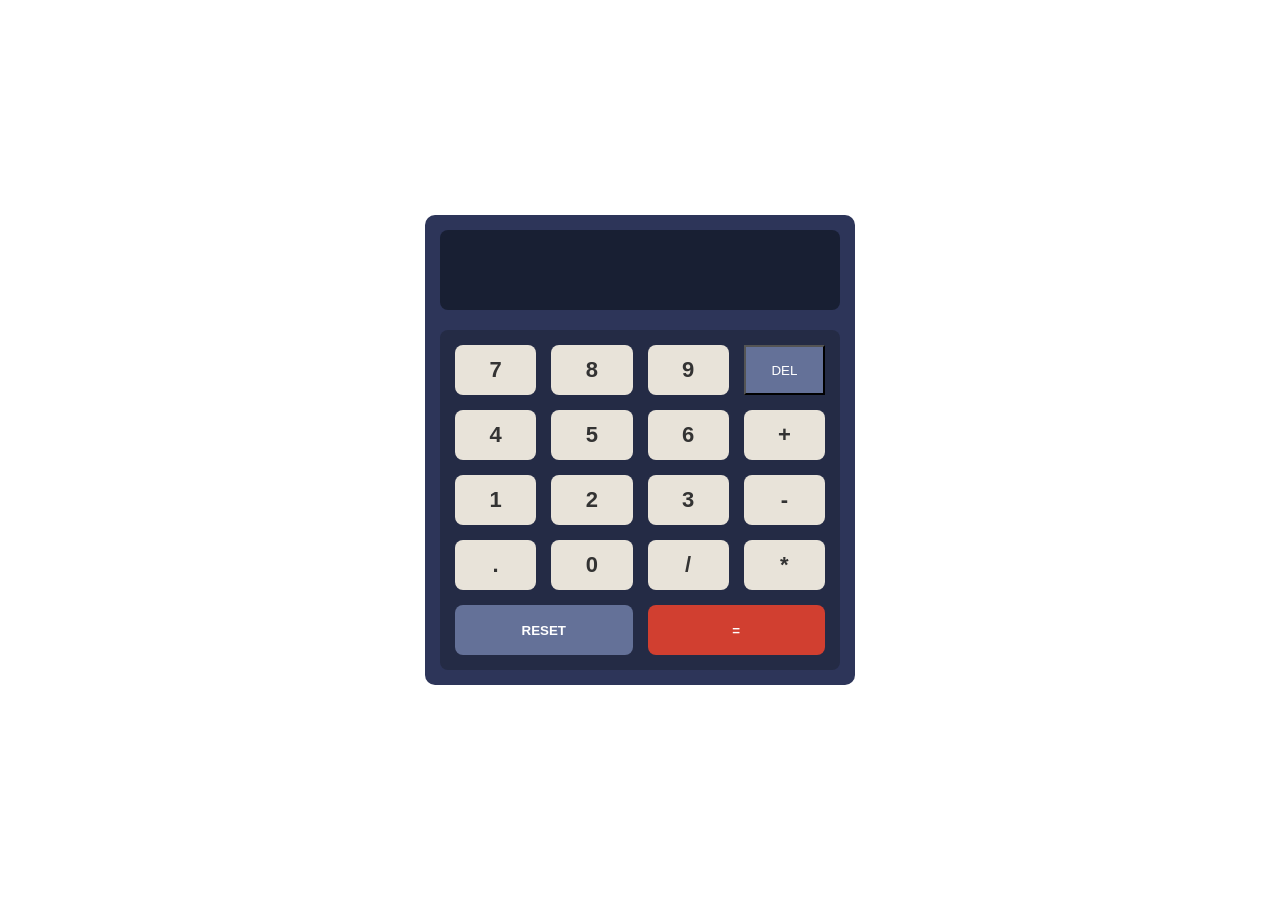
<file: DAY-10/Calculator.html>
<!DOCTYPE html>
<html>
<head>
    <title>Calculator</title>
    <style>
        body{
            margin:0;
            display:flex;
            justify-content:center;
            align-items:center;
            height:100vh;
            background-color:white;
            font-family:Arial, sans-serif;
        }

        .container{
            width:400px;
            background-color:#2d3559;
            padding:15px;
            border-radius:10px;
        }

        .result{
            height:80px;
            background-color:#181f33;
            color:white;
            font-size:35px;
            font-weight:bold;
            display:flex;
            justify-content:flex-end;
            align-items:center;
            padding-right:20px;
            border-radius:8px;
            margin-bottom:20px;
        }

        .calculation{
            background-color:#242b45;
            padding:15px;
            border-radius:8px;
            display:grid;
            grid-template-columns:repeat(4,1fr);
            gap:15px;
        }

        .btn{
            height:50px;
            font-size:22px;
            font-weight:bold;
            background-color:#e8e3d9;
            color:#333;
            border:none;
            border-radius:8px;
            cursor:pointer;
        }

        .del{
            background-color:#647198;
            color:white;
        }

        .reset{
            grid-column:span 2;
            height:50px;
            background-color:#647198;
            color:white;
            border:none;
            border-radius:8px;
            font-weight:bold;
            cursor:pointer;
        }

        .equals{
            grid-column:span 2;
            height:50px;
            background-color:#d13f30;
            color:white;
            border:none;
            border-radius:8px;
            font-weight:bold;
            cursor:pointer;
        }
    </style>

</head>

<body>

<div class="container">

    <div class="result" id="display"></div>

    <div class="calculation">

        <button class="btn" onclick="pressnumber(7)">7</button>
        <button class="btn" onclick="pressnumber(8)">8</button>
        <button class="btn" onclick="pressnumber(9)">9</button>
        <button class="del" onclick="deletenumber()" >DEL</button>

        <button class="btn" onclick="pressnumber(4)">4</button>
        <button class="btn" onclick="pressnumber(5)">5</button>
        <button class="btn" onclick="pressnumber(6)">6</button>
        <button class="btn" onclick="pressoperator('+')">+</button>

        <button class="btn" onclick="pressnumber(1)">1</button>
        <button class="btn" onclick="pressnumber(2)">2</button>
        <button class="btn" onclick="pressnumber(3 )">3</button>
        <button class="btn" onclick="pressoperator('-')">-</button>

        <button class="btn" onclick="pressnumber('.')">.</button>
        <button class="btn" onclick="pressnumber(0)">0</button>
        <button class="btn" onclick="pressoperator('/')">/</button>
        <button class="btn" onclick="pressoperator('*')">*</button>

        <button class="reset" onclick="resetcalculator()">RESET</button>
        <button type="button" class="equals" onclick="calculateResult()">=</button>
    </div>
</div>
<script src="calculator.js"></script>
</body>
</html>
</file>
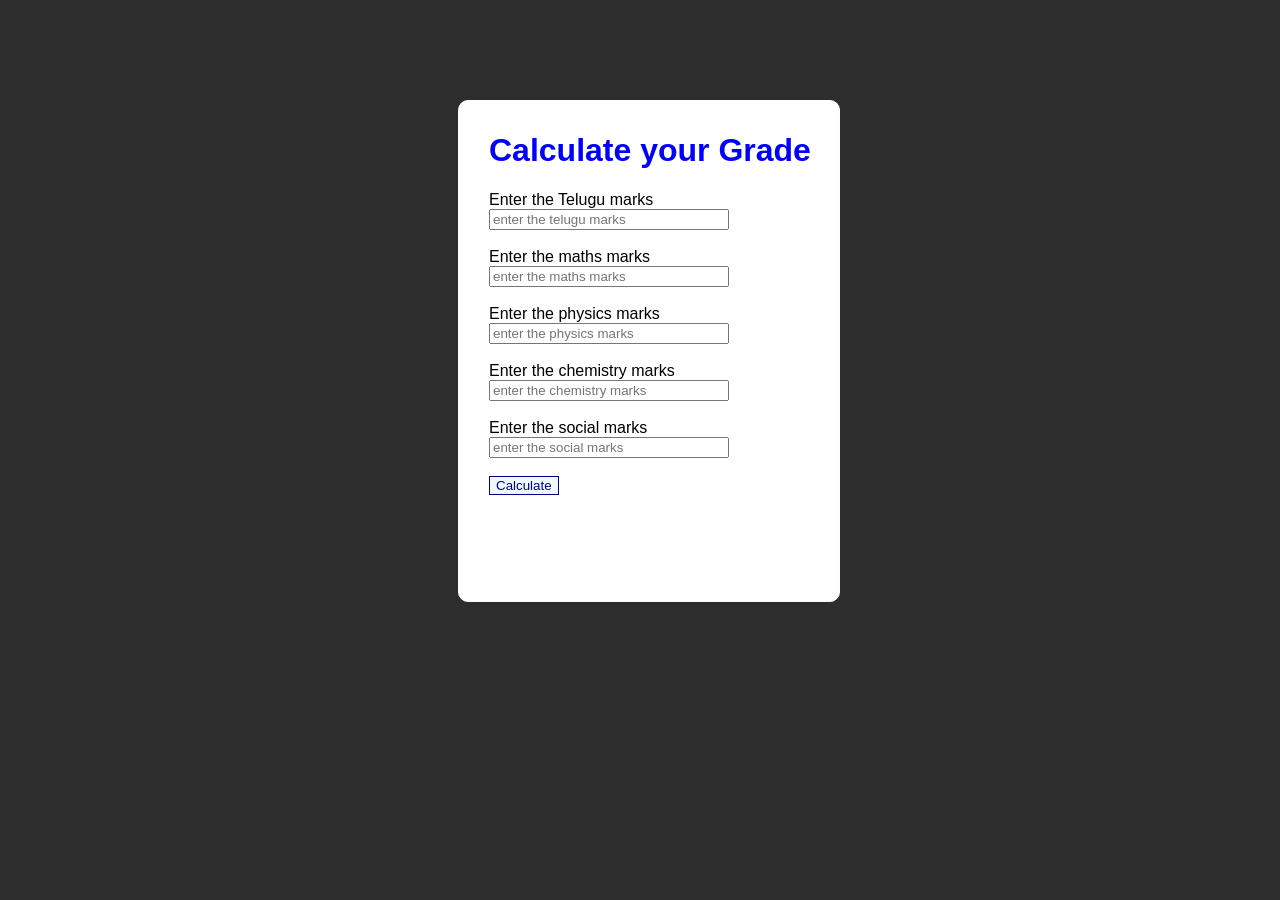
<file: DAY-11/gradecal.html>
<html>
    <head>
        <title>Student Grade Calculator</title>
        <style>
            body{
                background-color:rgb(45, 45, 45);
                font-family:Arial;
            }
            .cal{
                
                height: 490px;
                width:350px;
                background-color: rgb(255, 255, 255);
                border: 1px solid rgb(252, 252, 255);
                border-radius:10px;
                margin-left: 450px;
                margin-top:100px;
                padding-top: 10px;
                padding-left: 30px;
            }
            .long{
                width:240px;
            }
            .btn{
                color:darkblue;
                background-color:aliceblue;
                border:1px solid darkblue;
            }
            .btn:hover{
                background-color: lightblue;
                border:none;
            }
            h1{
                color:blue;
            }
        </style>
    </head>
    <body>
        <form>
            
            <div class = "cal">
            <h1>Calculate your Grade</h1>
            <label for="number">Enter the Telugu marks</label><br>
            <input type="number" id="sub1" class="long" placeholder="enter the telugu marks"><br><br>
            <label for="number">Enter the maths marks</label><br>
            <input type="number" id="sub2" class="long" placeholder="enter the maths marks"><br><br>
            <label for="number">Enter the physics marks</label><br>
            <input type="number" id="sub3" class="long" placeholder="enter the physics marks"><br><br>
            <label for="number">Enter the chemistry marks</label><br>
            <input type="number" id="sub4" class="long" placeholder="enter the chemistry marks"><br><br>
            <label for="number">Enter the social marks</label><br>
            <input type="number" id="sub5" class="long" placeholder="enter the social marks"><br><br>
            <button type="button" class="btn" onclick="calculateGrade()">Calculate</button>
            <p id="result"></p>
            <script src="gradecal.js"></script>
        </div>
        </form>
        
    </body>
</html>
</file>
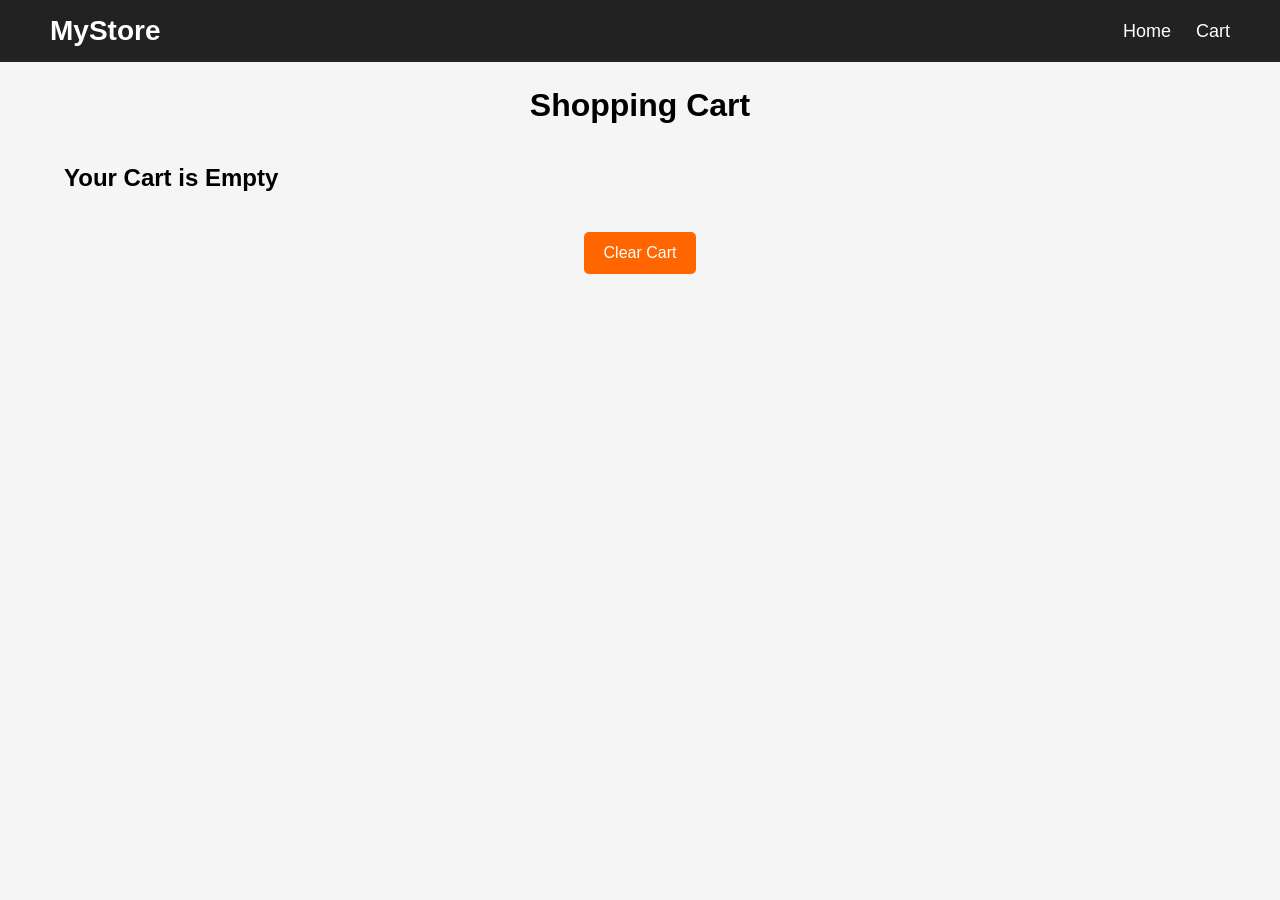
<file: DAY-13[ECOMMERCE]/cart.html>
<!DOCTYPE html>
<html lang="en">
<head>
<meta charset="UTF-8">
<meta name="viewport" content="width=device-width, initial-scale=1.0">

<title>Shopping Cart</title>

<link rel="stylesheet" href="style.css">

</head>

    <body>

    <nav>
        <div class="logo">MyStore</div>
        <ul>
        <li><a href="index.html">Home</a></li>

        <li><a href="cart.html">Cart</a></li>

        </ul>
    </nav>

    <h1 class="cart-heading">Shopping Cart</h1>

    <div id="cartItems" class="container"></div>

        <h2 id="total" class="total"></h2>

        <div class="center">
        <button onclick="clearCart()">
        Clear Cart
        </button>
    </div>

    <script src="script.js"></script>

    <script>

    displayCart();

    </script>

    </body>
</html>
</file>
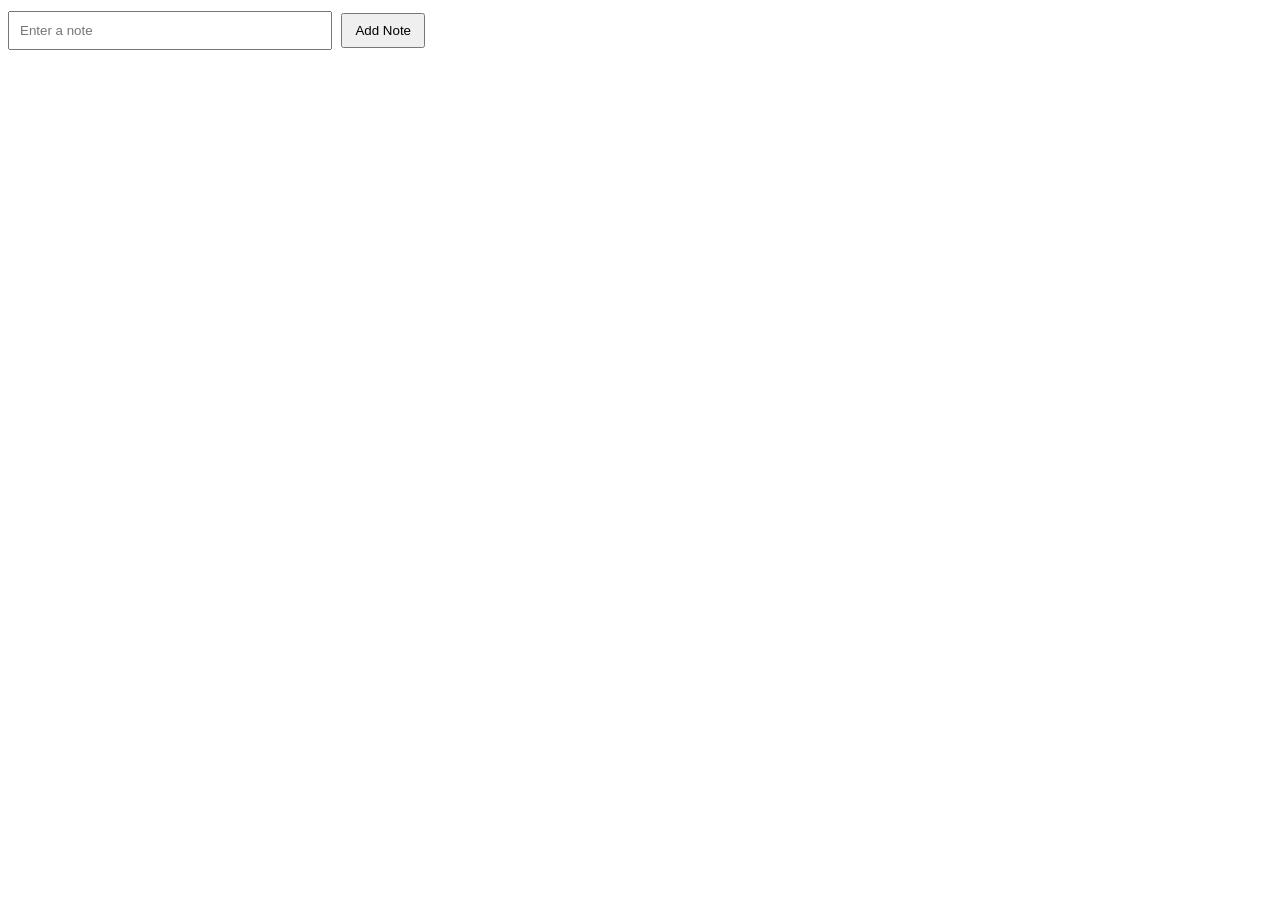
<file: DAY-15[Notes]/notes.html>
<!DOCTYPE html>
<html lang="en">
<head>
    <meta charset="UTF-8">
    <meta name="viewport" content="width=device-width, initial-scale=1.0">
    <title>Document</title>
    <style>
        body{
    font-family: Arial, sans-serif;
}

#noteInput{
    width:300px;
    padding:10px;
}

button{
    padding:8px 12px;
    margin:5px;
    cursor:pointer;
}

.note{
    width:300px;
    border:1px solid #ccc;
    padding:10px;
    margin-top:10px;
    border-radius:5px;
    background:#f9f9f9;
}

.note p{
    margin-bottom:10px;
}
    </style>
</head>
<body>
    <input type="text" id="noteInput" placeholder="Enter a note">
   <button id="addItem">Add Note</button>

    <div id="notesContainer"></div>
     <script src="note.js"></script>
</body>
</html>
</file>
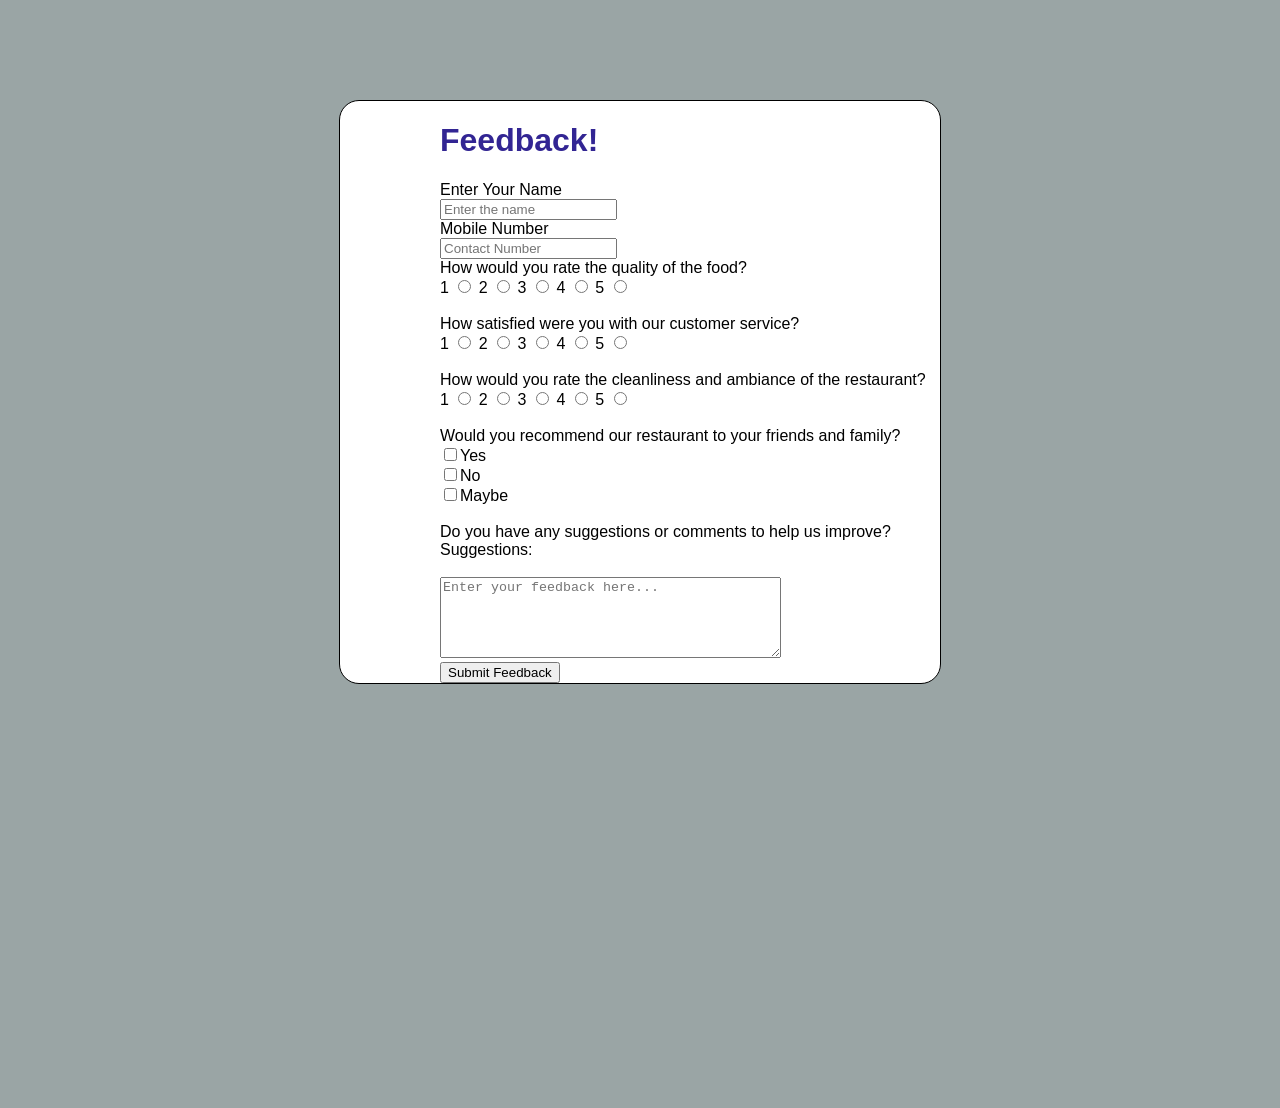
<file: DAY-4/feedback.html>
<!DOCTYPE html>
<html>
<head>
    <title>Feedback Form</title>
    <style>
        body{
            background-color: rgb(154, 165, 165);
            height:1000px;
            font-family:Arial;
        }
        .form{
            width:500px;
            background-color: rgb(255, 255, 255);
            margin:auto;
            margin-top:100px;
            padding-left:100px;
            border:1px solid black;
            border-radius:20px;
        }
        h1{
            color:rgb(50, 37, 147);
        }

    </style>
</head>

<body>

<form>
    <div class="form">
     <h1>Feedback!</h1>
    <div class="pdetails">
    <label for="name">Enter Your Name</label><br>
    <input type="text" id="name" placeholder="Enter the name"><br>

    <label for="number">Mobile Number</label><br>
    <input type="number" id="number" placeholder="Contact Number"><br>
</div>

<div class="feedback">
    <label>How would you rate the quality of the food?</label><br>
    1 <input type="radio" name="food" value="1">
    2 <input type="radio" name="food" value="2">
    3 <input type="radio" name="food" value="3">
    4 <input type="radio" name="food" value="4">
    5 <input type="radio" name="food" value="5"><br><br>

    <label>How satisfied were you with our customer service?</label><br>
    1 <input type="radio" name="service" value="1">
    2 <input type="radio" name="service" value="2">
    3 <input type="radio" name="service" value="3">
    4 <input type="radio" name="service" value="4">
    5 <input type="radio" name="service" value="5"><br><br>

    <label>How would you rate the cleanliness and ambiance of the restaurant?</label><br>
    1 <input type="radio" name="service" value="1">
    2 <input type="radio" name="service" value="2">
    3 <input type="radio" name="service" value="3">
    4 <input type="radio" name="service" value="4">
    5 <input type="radio" name="service" value="5"><br><br>

    <label>Would you recommend our restaurant to your friends and family?</label><br>
    <input type="checkbox" id="text">Yes</input><br>
    <input type="checkbox" id="text">No</input><br>
    <input type="checkbox" id="text">Maybe</input><br><br>


    <label>Do you have any suggestions or comments to help us improve?</label><br>
    <label for="feedback">Suggestions:</label><br><br>
    <textarea id="feedback" rows="5" cols="40" placeholder="Enter your feedback here..."></textarea><br>
    <button type="submit">Submit Feedback</button><br>

</div>

</div>
</form>

</body>
</html>
</file>
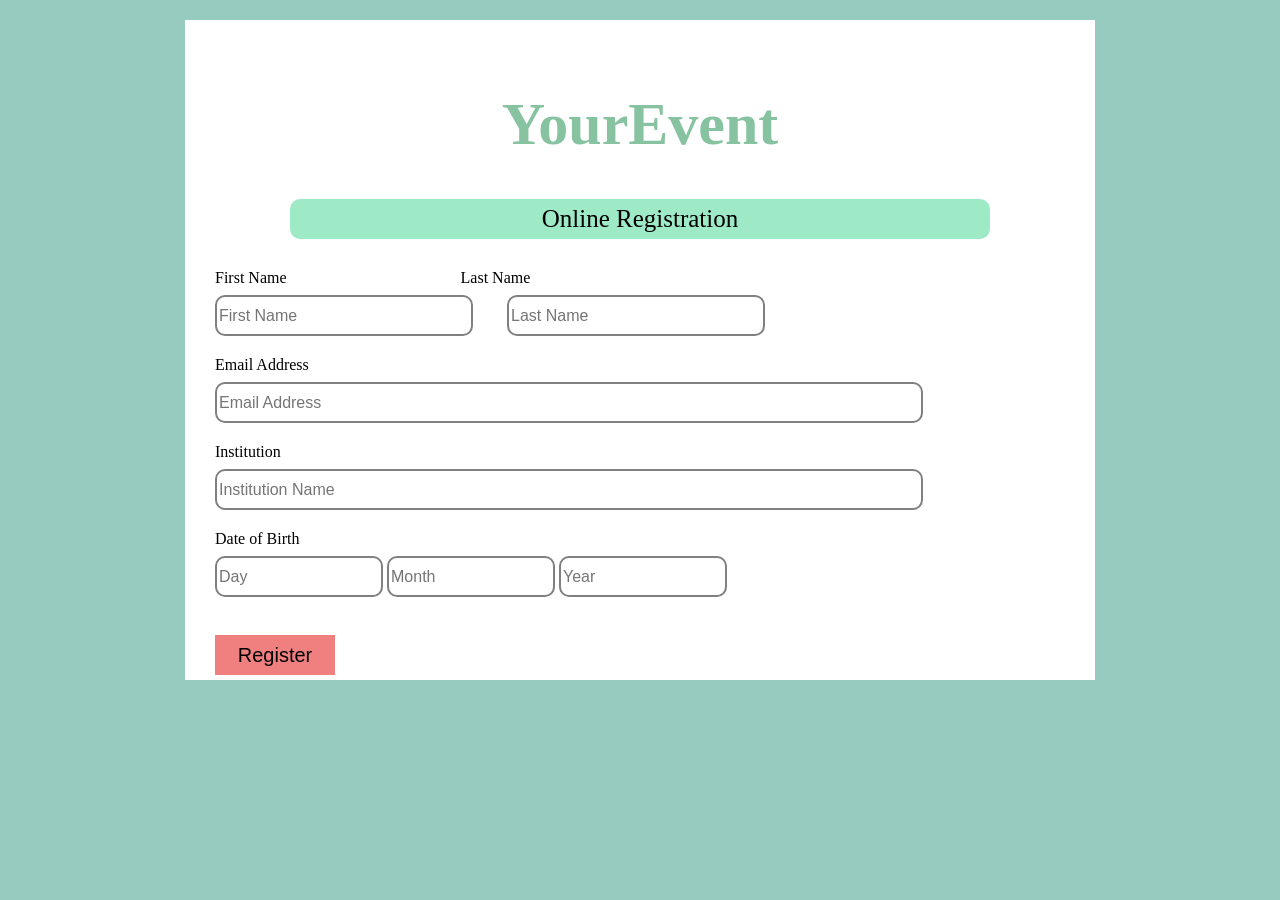
<file: DAY-4/registrationform.html>
<!DOCTYPE html>
<html>
<head>
    <title>Registration Form</title>
    <style>
        body{
            background-color:rgb(152, 203, 192);
            font-family:Times New Roman;
        }
        h1{
            color: rgba(13, 134, 64, 0.495);
        }
        .registration{
            width:850px;
            height:600px;
            margin:20px auto;
            background-color:#ffffff;
            padding:30px;
        }
        .event{
            text-align:center;
            font-size:30px;
            font-weight:bold;
        }
        .online-registration{
            width:700px;
            height:40px;
            background-color: rgb(158, 234, 199);
            
            margin:30px auto;
            text-align:center;
            font-size:25px;
            line-height:40px;
            border-radius:10px;
        }
        input{
            width:250px;
            height:35px;
            font-size:16px;
            margin-top:8px;
            margin-bottom:20px;
            border:2px solid gray;
            border-radius:10px;
        }
        .long{
            width:700px;
        }
        .dob{
            width:160px;
        }
        button{
            width:120px;
            height:40px;
            font-size:20px;
            border:none;
            background-color: lightcoral;
        }
        button:hover{
            background-color: red;
        }
    </style>
</head>
<body>
<form>
<div class="registration">
    <div class="event">
        <h1>YourEvent</h1>
    </div>
    <div class="online-registration">
        Online Registration
    </div>
    <label>First Name</label>
    <span style="margin-left:170px;"></span>
    <label>Last Name</label><br>
    <input type="text" placeholder="First Name">
    <span style="margin-left:30px;"></span>
    <input type="text" placeholder="Last Name"><br>
    <label>Email Address</label><br>
    <input type="email" class="long" placeholder="Email Address"><br>
    <label>Institution</label><br>
    <input type="text" class="long" placeholder="Institution Name"><br>
    <label>Date of Birth</label><br>
    <input type="number" class="dob" placeholder="Day">
    <input type="number" class="dob" placeholder="Month">
    <input type="number" class="dob" placeholder="Year"><br><br>
    <button>Register</button>

</div>

</form>

</body>
</html>
</file>
<file: DAY-13[ECOMMERCE]/style.css>
*{
    margin:0;
    padding:0;
    box-sizing:border-box;
    font-family:Arial, Helvetica, sans-serif;
}

body{
    background:#f5f5f5;
}

nav{
    background:#222;
    color:white;
    display:flex;
    justify-content:space-between;
    align-items:center;
    padding:15px 50px;
}

.logo{
    font-size:28px;
    font-weight:bold;
}

nav ul{
    display:flex;
    list-style:none;
}

nav ul li{
    margin-left:25px;
}

nav ul li a{
    color:white;
    text-decoration:none;
    font-size:18px;
}

nav ul li a:hover{
    color:orange;
}

.container{

    width:90%;
    margin:40px auto;

    display:grid;

    grid-template-columns:repeat(4,1fr);

    gap:25px;

}

.card{

    background:white;

    padding:20px;

    border-radius:10px;

    text-align:center;

    box-shadow:0 0 10px rgba(0,0,0,0.2);

}

.card img{

    width:100%;

    height:220px;

    object-fit:cover;

    border-radius:8px;

}

.card h2{

    margin:15px 0;

}

.price{

    color:green;

    font-size:22px;

    font-weight:bold;

    margin-bottom:15px;

}

button{

    background:#ff6600;

    color:white;

    border:none;

    padding:12px 20px;

    border-radius:5px;

    cursor:pointer;

    font-size:16px;

}

button:hover{

    background:#e65c00;

}

.cart-heading{

    text-align:center;

    margin-top:25px;

}

.total{

    text-align:center;

    margin-bottom:20px;

}

.center{

    text-align:center;

    margin-bottom:30px;

}

@media(max-width:900px){

.container{

grid-template-columns:repeat(2,1fr);

}

}

@media(max-width:600px){

nav{

flex-direction:column;

}

nav ul{

flex-direction:column;

margin-top:10px;

}

nav ul li{

margin:8px 0;

}

.container{

grid-template-columns:1fr;

}

}
</file>
